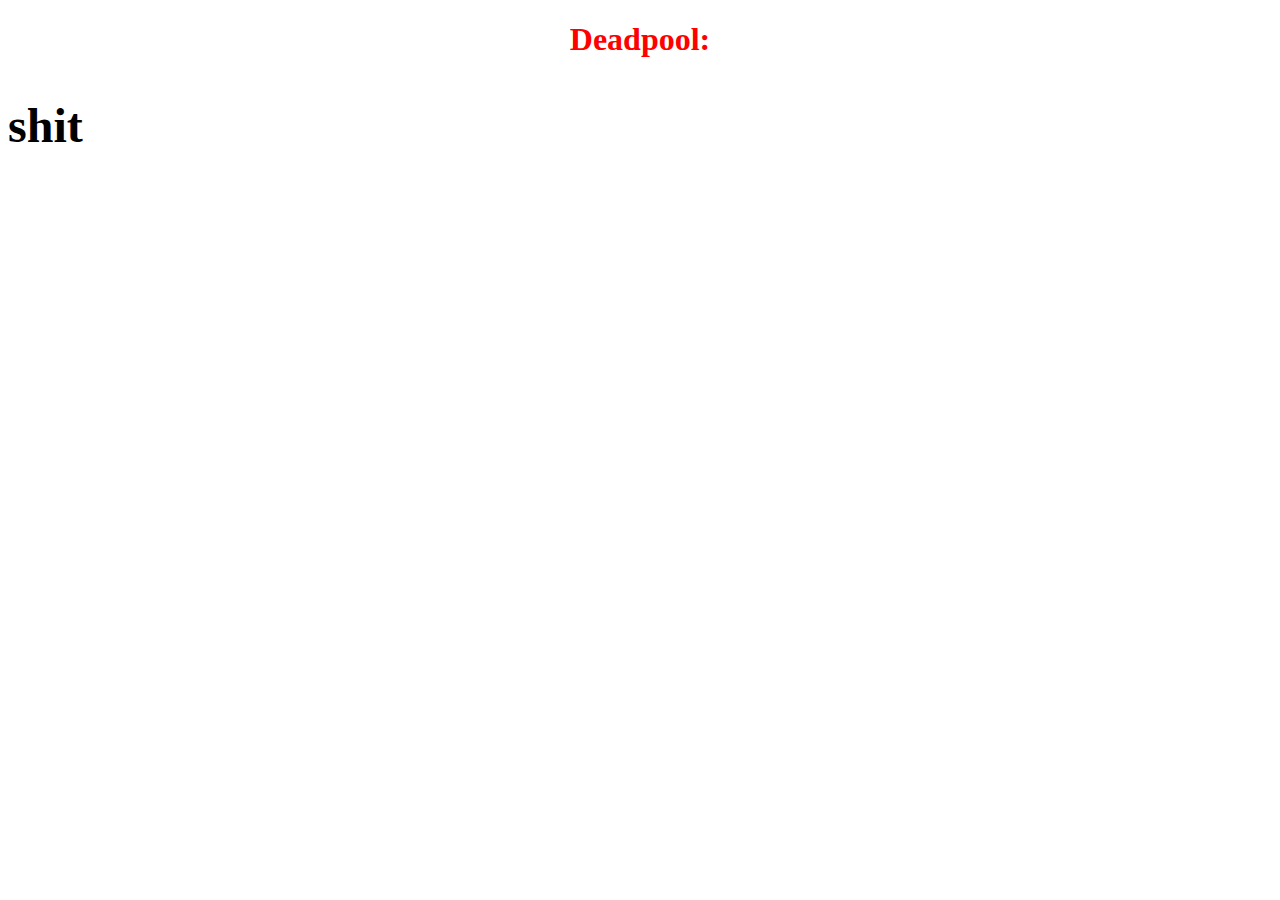
<file: index.html>
<!DOCTYPE html>
<html lang="en">
<head>
    <meta charset="UTF-8">
    <meta name="viewport" content="width=device-width, initial-scale=1.0">
    <meta http-equiv="X-UA-Compatible" content="ie=edge">
    <title>Document</title>
    <link rel="stylesheet" href="/main.css">
</head>
<body>
    <h1>Deadpool:</h1>
    <!-- <h2 class="blink">nacho</h2> -->
    <h2 class="blink">shit</h2>
    
    <!-- <h1>MADAM ahe re ikde</h1> -->
    <!-- <img  class ="blink" src="https://media.giphy.com/media/JPsFUPp3vLS5q/giphy.gif" alt=""> -->
</body>
</html>
</file>
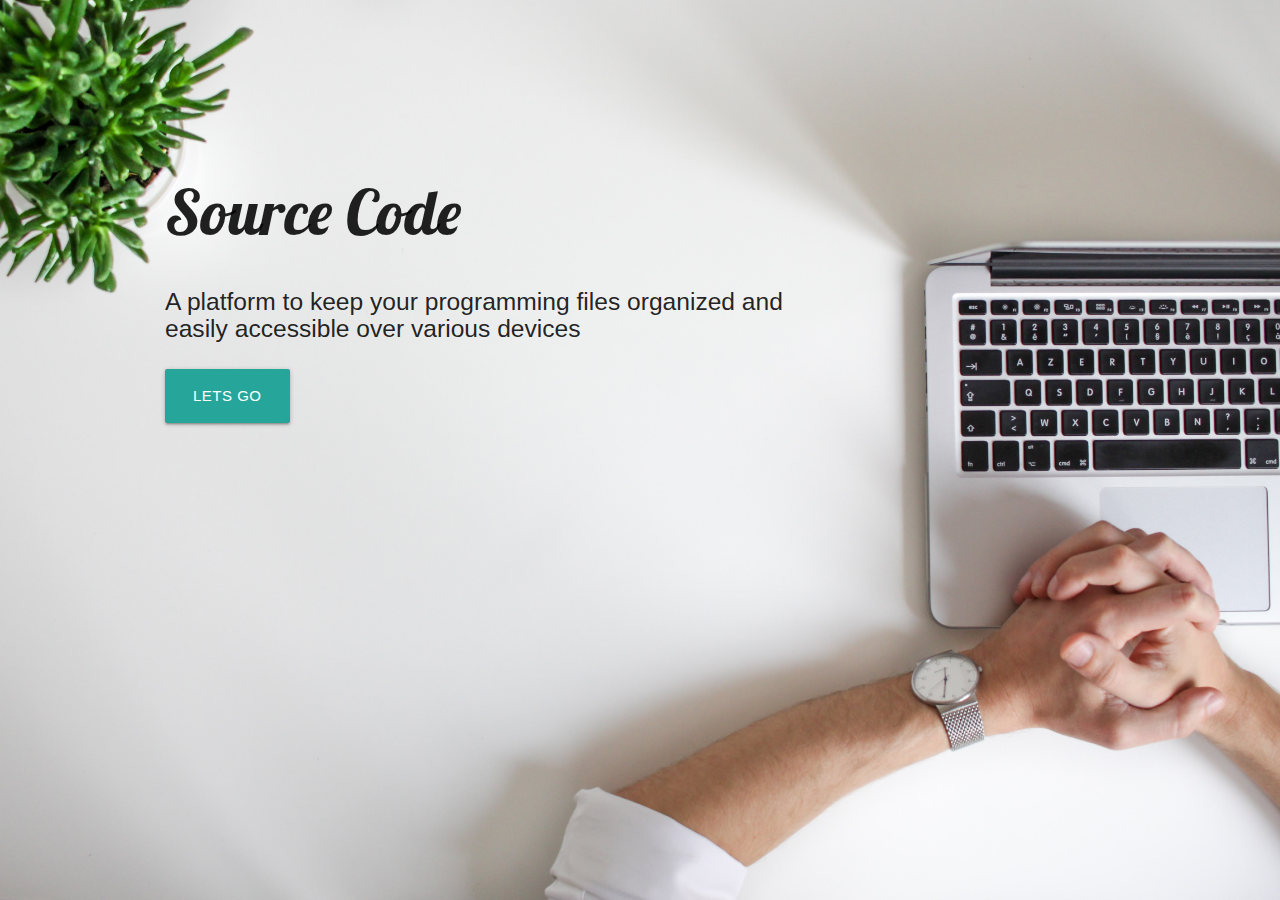
<file: html/index.html>
<!DOCTYPE html>
<html lang="en">
<head>
    <meta charset="UTF-8">
    <meta name="viewport" content="width=device-width, initial-scale=1.0">
    <meta http-equiv="X-UA-Compatible" content="ie=edge">
    <title>Source Code</title>
    <link rel="stylesheet" href="./main.css">
     <!--Import Google Icon Font-->
     <link href="https://fonts.googleapis.com/icon?family=Material+Icons" rel="stylesheet">
     <!--Import materialize.css-->
    <link rel="stylesheet" href="https://cdnjs.cloudflare.com/ajax/libs/materialize/1.0.0/css/materialize.min.css">
</head>
<body>
    <div class="main-continer">
        
        <div class="landing">
            <div class="landing-text">
                <h1>Source Code</h1>
                <h5>
                    A platform to keep your programming files organized and easily accessible over various devices <br> <br>
                    <a class="waves-effect waves-light btn-large" href="https://www.google.com">Lets go</a>
                </h5>
            </div>
        </div>
    </div>




</body>
</html>
</file>
<file: main.css>
h1{
    color: red;
    text-align: center;
    animation: dance infinite 2s

}
body{
    background-size:cover; 
    /* background: url('https://media.giphy.com/media/JPsFUPp3vLS5q/giphy.gif') */
}
@keyframes dance{
    from{
        transform: scale(1)
    }
    to{
        transform: scale(3)
    }
}
@keyframes blink{
    from{
        opacity: 0;
    }
    to{
        opacity: 1;
    }
}
.blink{
    animation: blink 0.2s infinite;
    font-size: 3em
}
</file>
<file: html/main.css>
@import url('https://fonts.googleapis.com/css?family=Lobster&display=swap');
*{
    user-select: none;
}
.landing{
    background: url('./bg.jpg');
    height: 100vh;
    /* width: 100vw; */
    background-size: cover;
    background-attachment: fixed
}
.landing-text{
    display: flex;
    flex-direction: column;
    width: 50vw;
    margin-left: 11em;
    padding-top: 9em;
}
.landing-text h1{
    font-family: 'Lobster', cursive;
    /* text-shadow: -30px -35px 5px #0000004d */

}
</file>
